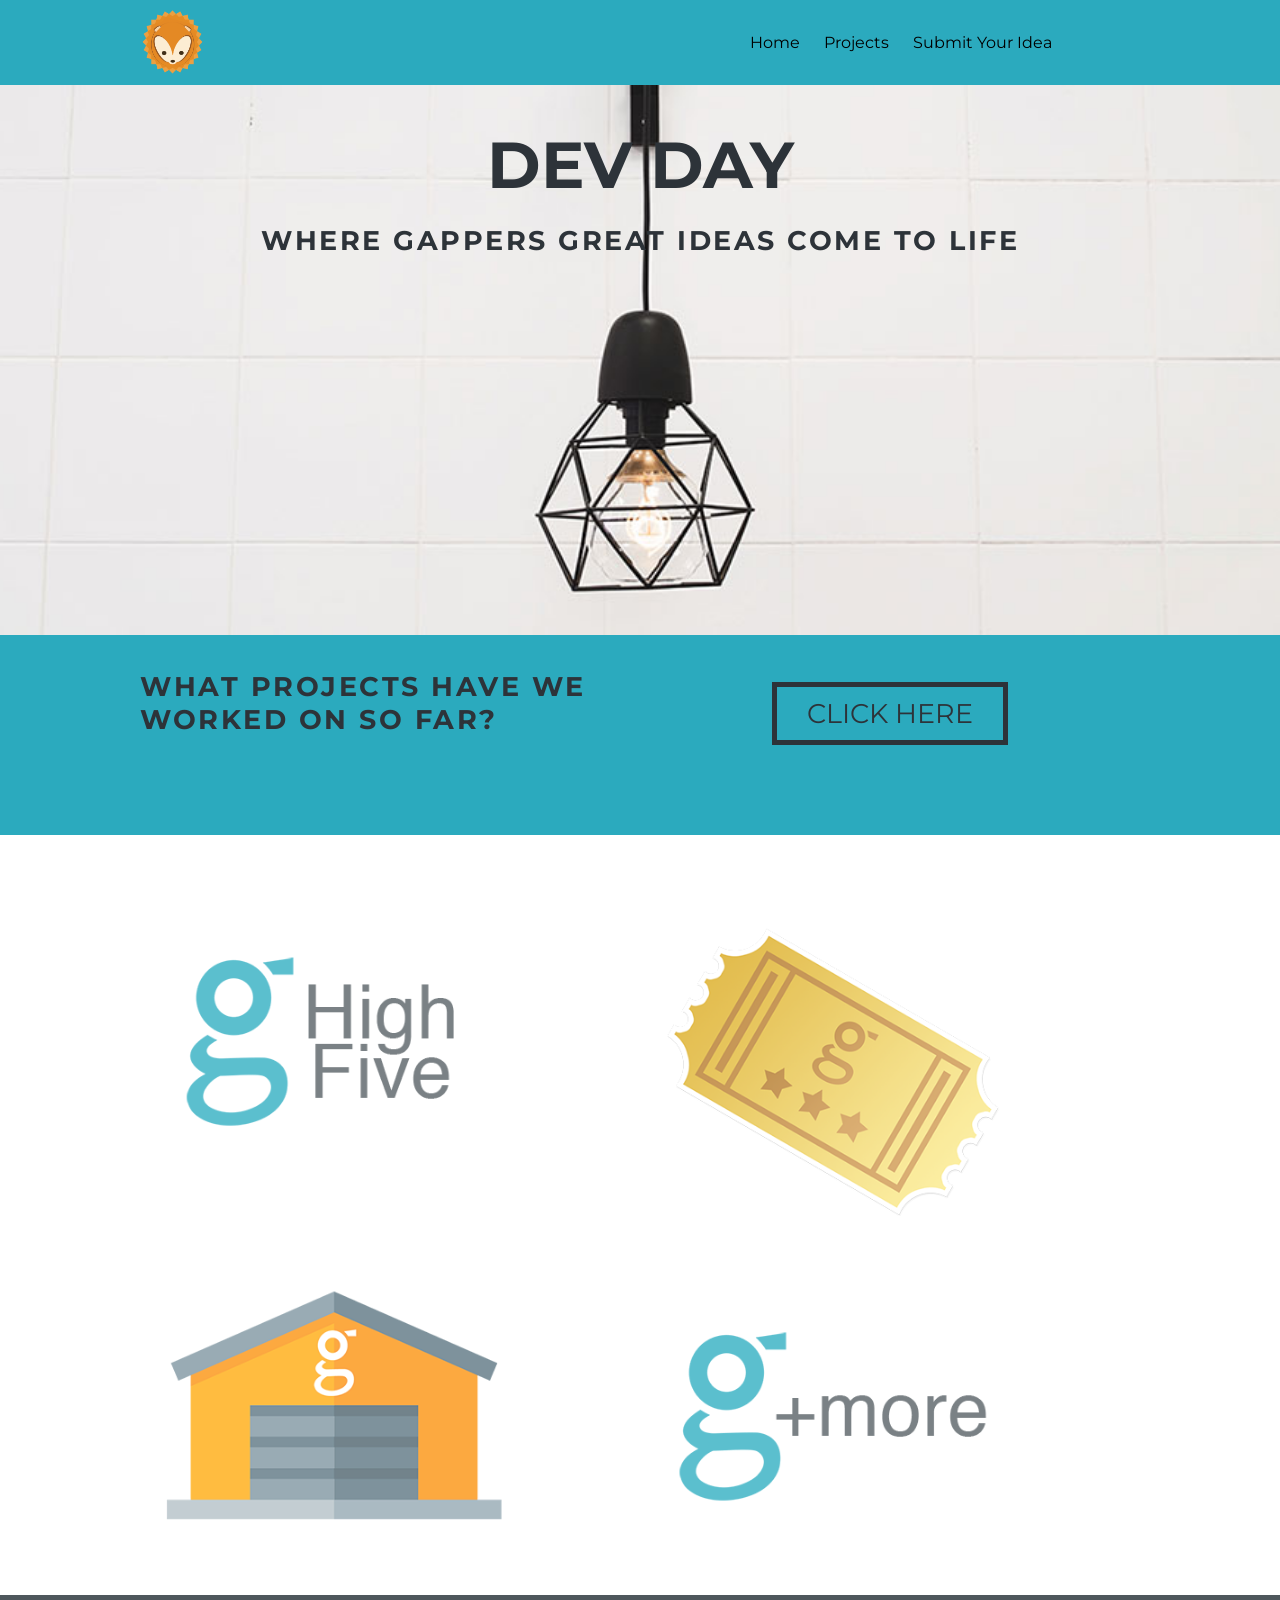
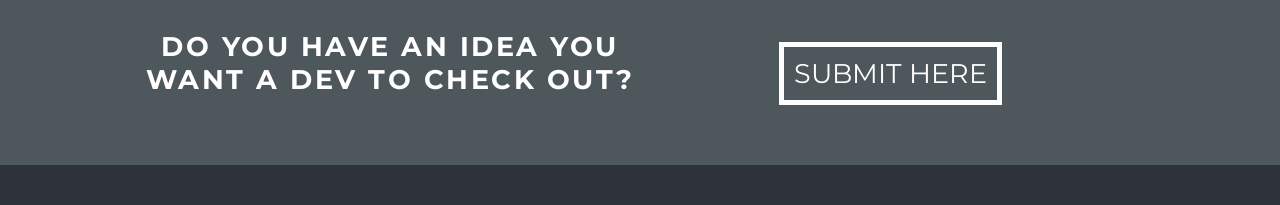
<file: index.html>
<!DOCTYPE html>
<html lang="en">
	<head>
		<meta charset="utf-8">
		<!-- <meta name="viewport" content="width=device-width, initial-scale=1.0"> -->
		<meta name="description" content="gapApps">
		<meta name="author" content="Natasha">
		<title>gapApps</title>
		<link href="https://fonts.googleapis.com/css?family=Montserrat" rel="stylesheet">
		<link rel="stylesheet" href="assets/css/layout.css">	
		<link rel="stylesheet" href="assets/css/theme.css">	
	
		<script src="https://ajax.googleapis.com/ajax/libs/jquery/3.2.1/jquery.min.js"></script>
	
	</head>
	
<body>
	<nav class="nav">
		<div class="container">
			<div class="logo">
			<img src="assets/images/herbie.png" alt="herbie" height="65" width="65">
		</div>
		<ul class="menu">
			<li><a href="file:///Users/natashabelak-berger/Desktop/gapideas/index.html">Home</a></li>
			<li><a href="file:///Users/natashabelak-berger/Desktop/gapideas/projects.html">Projects</a></li>
			<li><a href="file:///Users/natashabelak-berger/Desktop/gapideas/submit.html">Submit Your Idea</a></li>
		</ul>	
		</div>
	</nav>

<header>
		<h1 class="header-title">Dev Day</h1>
		<h3 class="header-subtitle">Where gappers great ideas come to life</h3>
</header>

<section class="project-list">
	<div class="container">
	<div class="intro">
		<h3 class="section-title grey">What projects have we worked on so far?</h3>
	</div>
	<div class="intro right">
		<a class="call-button" href=file:///Users/natashabelak-berger/Desktop/gapideas/projects.html">Click Here</a>
	</div>
	</div>
</section>

<section class="works">
	<div class="container">
		<h3 class="section-title images">Projects</h3>
		<div class="column">
			<a href="http://highfive.gapintelligence.com" target="_blank"><img src="assets/images/highfive.png" alt="highfive"></a>
		</div>
		<div class="column">
			<a href="http://goldenticket.gapintelligence.com" target="_blank"><img src="assets/images/goldenticket.png" alt="ticket"></a>
		</div>
	</div>
	<div class="container">
		<div class="column">
			<a href="http://storhaus.gapintelligence.com" target="_blank"><img src="assets/images/storhaus.png" alt="house"></a>
		</div>
		<div class="column">
			<a href="file:///Users/natashabelak-berger/Desktop/gapideas/projects.html" target="_blank"><img src="assets/images/andmore.png" alt="more">
		</div>
	</div>	
</section>

<section class="ideas">
	<div class="container">
		<div class="intro">
			<h3 class="ideas-title">Do you have an idea you want a dev to check out?</h3>
		</div>
		<div class="intro right">
			<a class="submit-button" href=file:///Users/natashabelak-berger/Desktop/gapideas/submit.html>Submit Here</a>
		</div>
</section>

<!-- <footer>
	<div class="container">
		<p>powered by gap intelligence</p>
	</div>
</footer>
 -->
<script type="text/javascript" src="assets/js/scripts.js"></script>

<footer>
	
</footer>

</body>
</html>
</file>
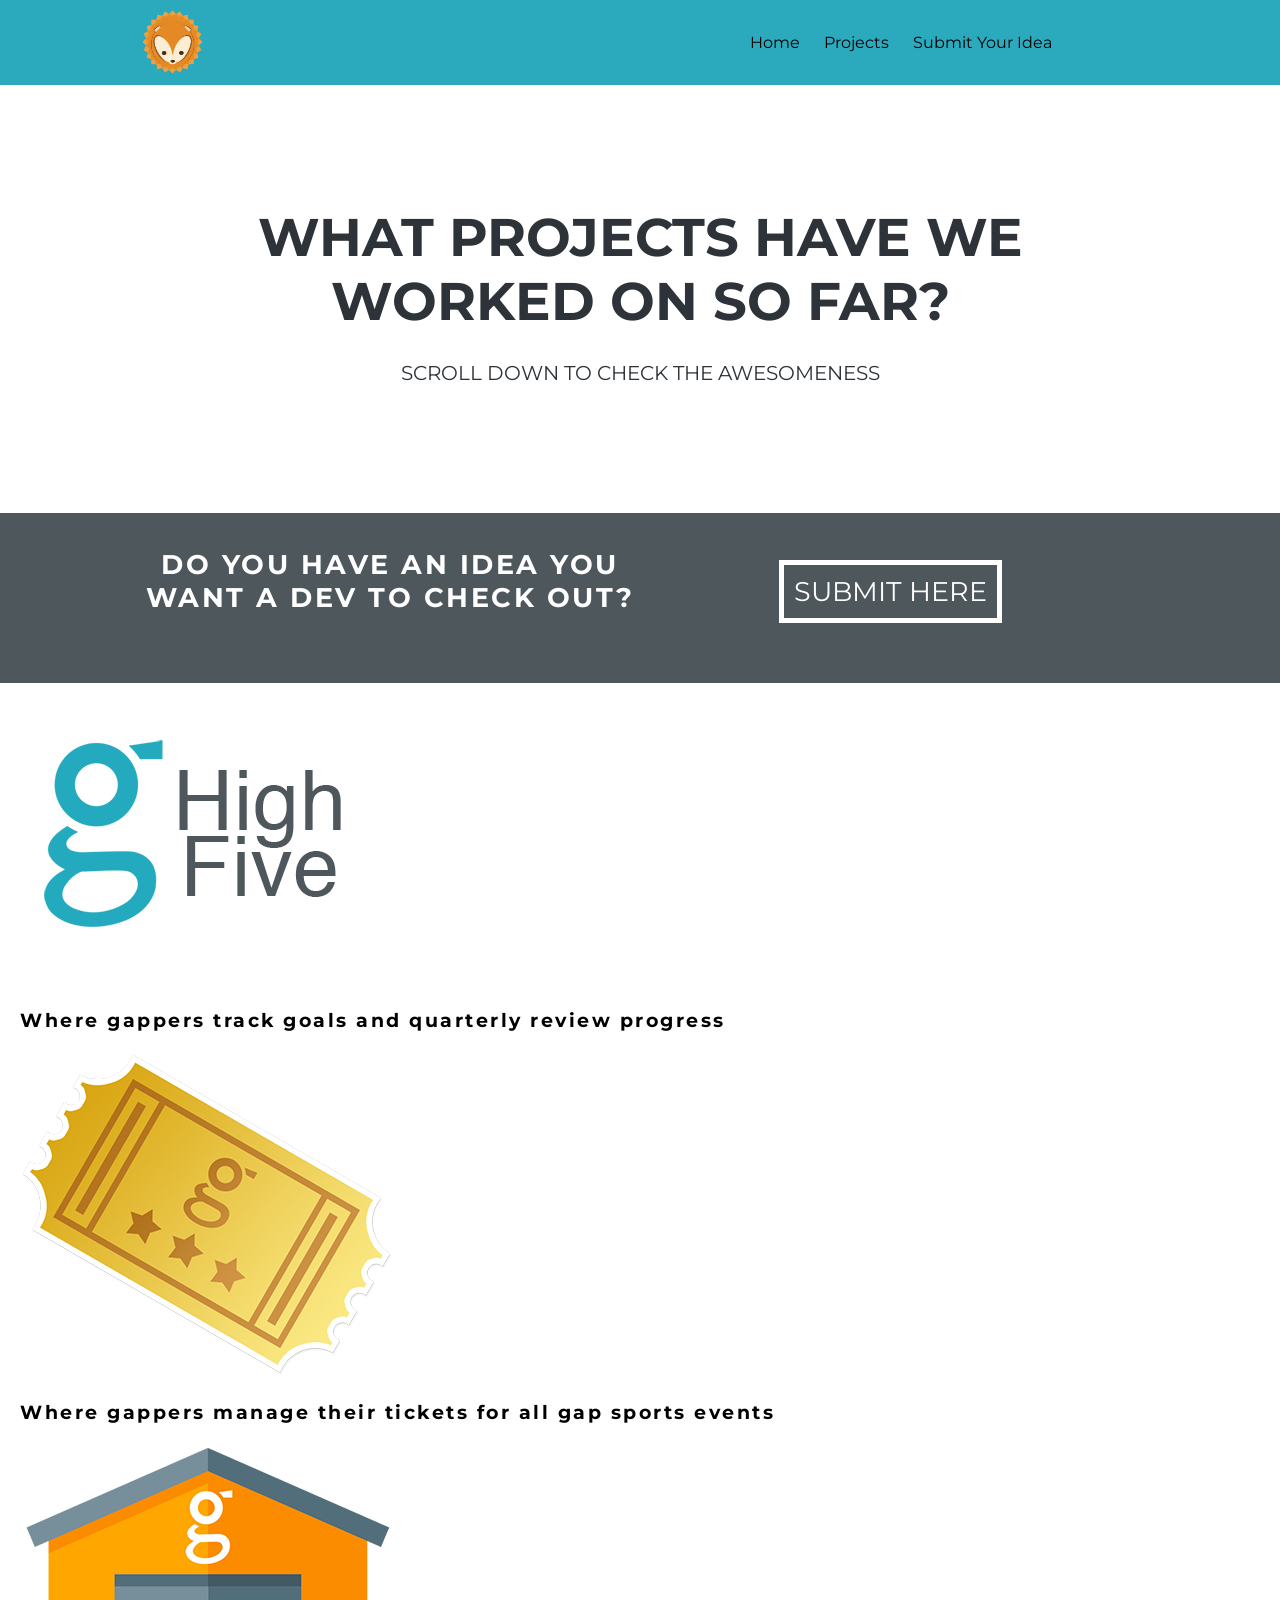
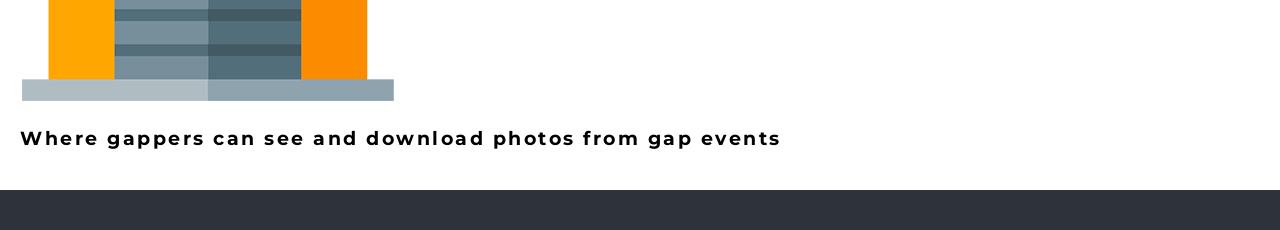
<file: projects.html>
<!DOCTYPE html>
<html lang="en">
	<head>
		<meta charset="utf-8">
		<!-- <meta name="viewport" content="width=device-width, initial-scale=1.0"> -->
		<meta name="description" content="DevDayRepo">
		<meta name="author" content="Natasha">
		<title>gapApps</title>
		<link href="https://fonts.googleapis.com/css?family=Montserrat" rel="stylesheet">
		<link rel="stylesheet" href="assets/css/layout.css">	
		<link rel="stylesheet" href="assets/css/theme.css">	
	
		<script src="https://ajax.googleapis.com/ajax/libs/jquery/3.2.1/jquery.min.js"></script>
	
	</head>
	
<body>
	<nav class="nav">
		<div class="container">
			<div class="logo">
			<img src="assets/images/herbie.png" alt="herbie" height="65" width="65">
		</div>
		<ul class="menu">
			<li><a href="file:///Users/natashabelak-berger/Desktop/gapideas/index.html">Home</a></li>
			<li><a href="file:///Users/natashabelak-berger/Desktop/gapideas/projects.html">Projects</a></li>
			<li><a href="file:///Users/natashabelak-berger/Desktop/gapideas/submit.html">Submit Your Idea</a></li>
		</ul>	
		</div>
	</nav>

<section class="project-title">
		<h1>What projects have we worked on so far?</h1>
		<p>Scroll down to check the awesomeness</p>
	</div>
</section>

<section class="ideas">
	<div class="container">
		<div class="intro">
			<h3 class="ideas-title">Do you have an idea you want a dev to check out?</h3>
		</div>
		<div class="intro right">
			<a class="submit-button" href="#">Submit Here</a>
		</div>
</section>


<section class="project-tiles"> 
	<div class="gapApp"> 
		<a href="http://highfive.gapintelligence.com" target="_blank"><img src="assets/images/highfive.png" alt="highfive"></a>
		<h3>Where gappers track goals and quarterly review progress</h3>	
	</div>
	<div class="gapApp"> 
		<a href="http://goldenticket.gapintelligence.com" target="_blank"><img src="assets/images/goldenticket.png" alt="ticket"></a>
		<h3>Where gappers manage their tickets for all gap sports events</h3>
	</div>
		<a href="http://storhaus.gapintelligence.com" target="_blank"><img src="assets/images/storhaus.png" alt="house"></a>
		<h3>Where gappers can see and download photos from gap events</h3>
	</div>
</section>

<!-- <footer>
	<div class="container">
		<p>powered by gap intelligence</p>
	</div>
</footer> -->

<script type="text/javascript" src="assets/js/scripts.js"></script>

<footer>
	
</footer>

</body>
</html>
</file>
<file: assets/css/layout.css>
body { 
	margin: 0;
	 }

* {
	-webkit-box-sizing: border-box;
		-moz-box-sizing: border-box;
			box-sizing: border-box;
}

section {
	overflow: hidden;
}

p, h1, h3 {
	margin: 0;
}

h3 {
	padding-bottom: 20px;
	padding-top: 20px;
	letter-spacing: 2.5px;
}

a {
	color: inherit;
	text-decoration: none;
}

ul {
	list-style: none;
	margin: 0;
	padding: 0;
}

.black {
	color: black;
}

.grey {
	color: #2d3339;
}

.nav {
	height: 85px;
	width:100%;
	padding: 10px;
}

.nav > ul {
	margin: 0;
}

.container {
	margin: auto;
	max-width: 1000px;
	width: 100%;
}

.logo {
	float: left;
	width: 85px;
}

.menu {
	display: inline-block;
	float: right;
	width: 400px;
}

.menu > li {
	display: inline-block;
}

header {
	margin: 0;
	overflow: auto;
}

.intro {
	padding-top: 15px;
}

.right {
	text-align: center;
	padding-top: 62px;
}

.footer-menu > li {
	display: inline-block;
	padding-right: 20px;
	margin-top: 20px;
}

footer {
	height: 40px;
	width:100%;
	padding: 10px;
}
</file>
<file: assets/css/theme.css>
body {
	font-family: Montserrat, Helvetica;
}

.nav {
	background-color: #2baabe;
	padding: 10px;
}

.menu {
	padding-top: 13px;
}

.menu > li {
	padding: 10px;
	transition: 0.3s color ease-in-out;
	-webkit-transition: 0.3s color ease-in-out;
}

.menu > li:hover {
	color: white;
	transition: 0.3s color ease-in-out;
	-webkit-transition: 0.3s color ease-in-out;

}

header {
	background-image: url('../images/ideaheader3.jpg');
	background-color: #f4f4f6;
	background-repeat: no-repeat;
	padding-top: 40px;
	height: 550px;
	width: 100%;
	background-position: center center;
	background-size: cover;
}

.header-title {
	color: #2d3339;
	font-size: 65px;	
	text-transform: uppercase;
	text-align: center;
}

.header-subtitle {
	color: #2d3339;
	font-size: 27px;	
	text-transform: uppercase;
	text-align: center;
	cursor: pointer;
}

.project-list {
	background-color: #2baabe;
	width: 100%;
	height: 200px;
	overflow: auto;
}

.section-title, .ideas-title {
	text-transform: uppercase;
	font-size: 27px;
	color: white;
}

.intro {
	float: left;
	width: 50%;
}

.intro-right {
	float: left;
	width: 50%;
}

.call-button {
	color: #2d3339;
	font-size: 27px;
	text-transform: uppercase;
	text-decoration: none;
	border: 5px solid #2d3339;
	padding: 10px 30px;
}

.intro p {
	color: white;
	font-size: 20px;
	margin-top: 20px;
	line-height: 40px;
}

.column {
	width: 50%;
	float: left;
	transform: scale(.9);
	-webkit-transform: scale(.9);
	-moz-transform: scale(.9);
	-o-transform: scale(.9);
}

.column img {
	display: block;
	max-width: 80%
	margin: auto;
	opacity: .75;
	padding-bottom: 40px;
	transition: 0.3s all ease-in-out 0s;
	-webkit-transition: 0.3s all ease-in-out 0s;
	-moz-transition: 0.3s all ease-in-out 0s;
	-o-transition: 0.3s all ease-in-out 0s;
}

.column img:hover {
	opacity: 1;
	transform: scale(1.2);
	-webkit-transform: scale(1.2);
	-moz-transform: scale(1.2);
	-o-transform: scale(1.2);
	transition: 0.3s all ease-in-out 0s;
	-webkit-transition: 0.3s all ease-in-out 0s;
	-moz-transition: 0.3s all ease-in-out 0s;
	-o-transition: 0.3s all ease-in-out 0s;
}

.column img.bigger {
		opacity: 1;
	transform: scale(1.2);
	-webkit-transform: scale(1.2);
	-moz-transform: scale(1.2);
	-o-transform: scale(1.2);
}

.images {
	padding-top: 20px;
	padding-bottom: 20px;
}


.submit-button {
	color: white;
	font-size: 27px;
	text-transform: uppercase;
	text-decoration: none;
	border: 5px solid white;
	padding: 10px 10px;
}

.ideas {
	background-color: #4e575c;
	width: 100%;
	height: 170px;
	overflow: auto;	
}

footer {
	background-color: #2d3339;
	padding: 10px;
}

.project-title {
	background-size: 500px;
	color: #2d3339;
	font-size: 35px;	
	text-transform: uppercase;
	text-align: center;
	padding: 120px;
}

.project-title p {
	font-size: 20px;
	margin-top: 20px;
	line-height: 40px;
}

.idea-title {
	background-image: url('../images/submitheader.jpg');
	background-color: #f4f4f6;
	background-repeat: no-repeat;
	padding-top: 30px;
	height: 250px;
	width: 100%;
	background-position: center center;
	background-size: cover;
	opacity: 0.5;
}

.idea-title h1 {
	font-size: 67px;
	text-align: center;
	padding-top: 20px;
}

.ideas h3 {
	text-align: center;
}


.project-tiles {
	width: 100%;
	height: 100%;
	overflow: auto;
	display: flex;
	flex-direction: column;
	margin: 20px;
}

.white {
	color: white;
}

.blue {
color: #2baabe;
}

.grey {
	color: #2d3339;
}
</file>
